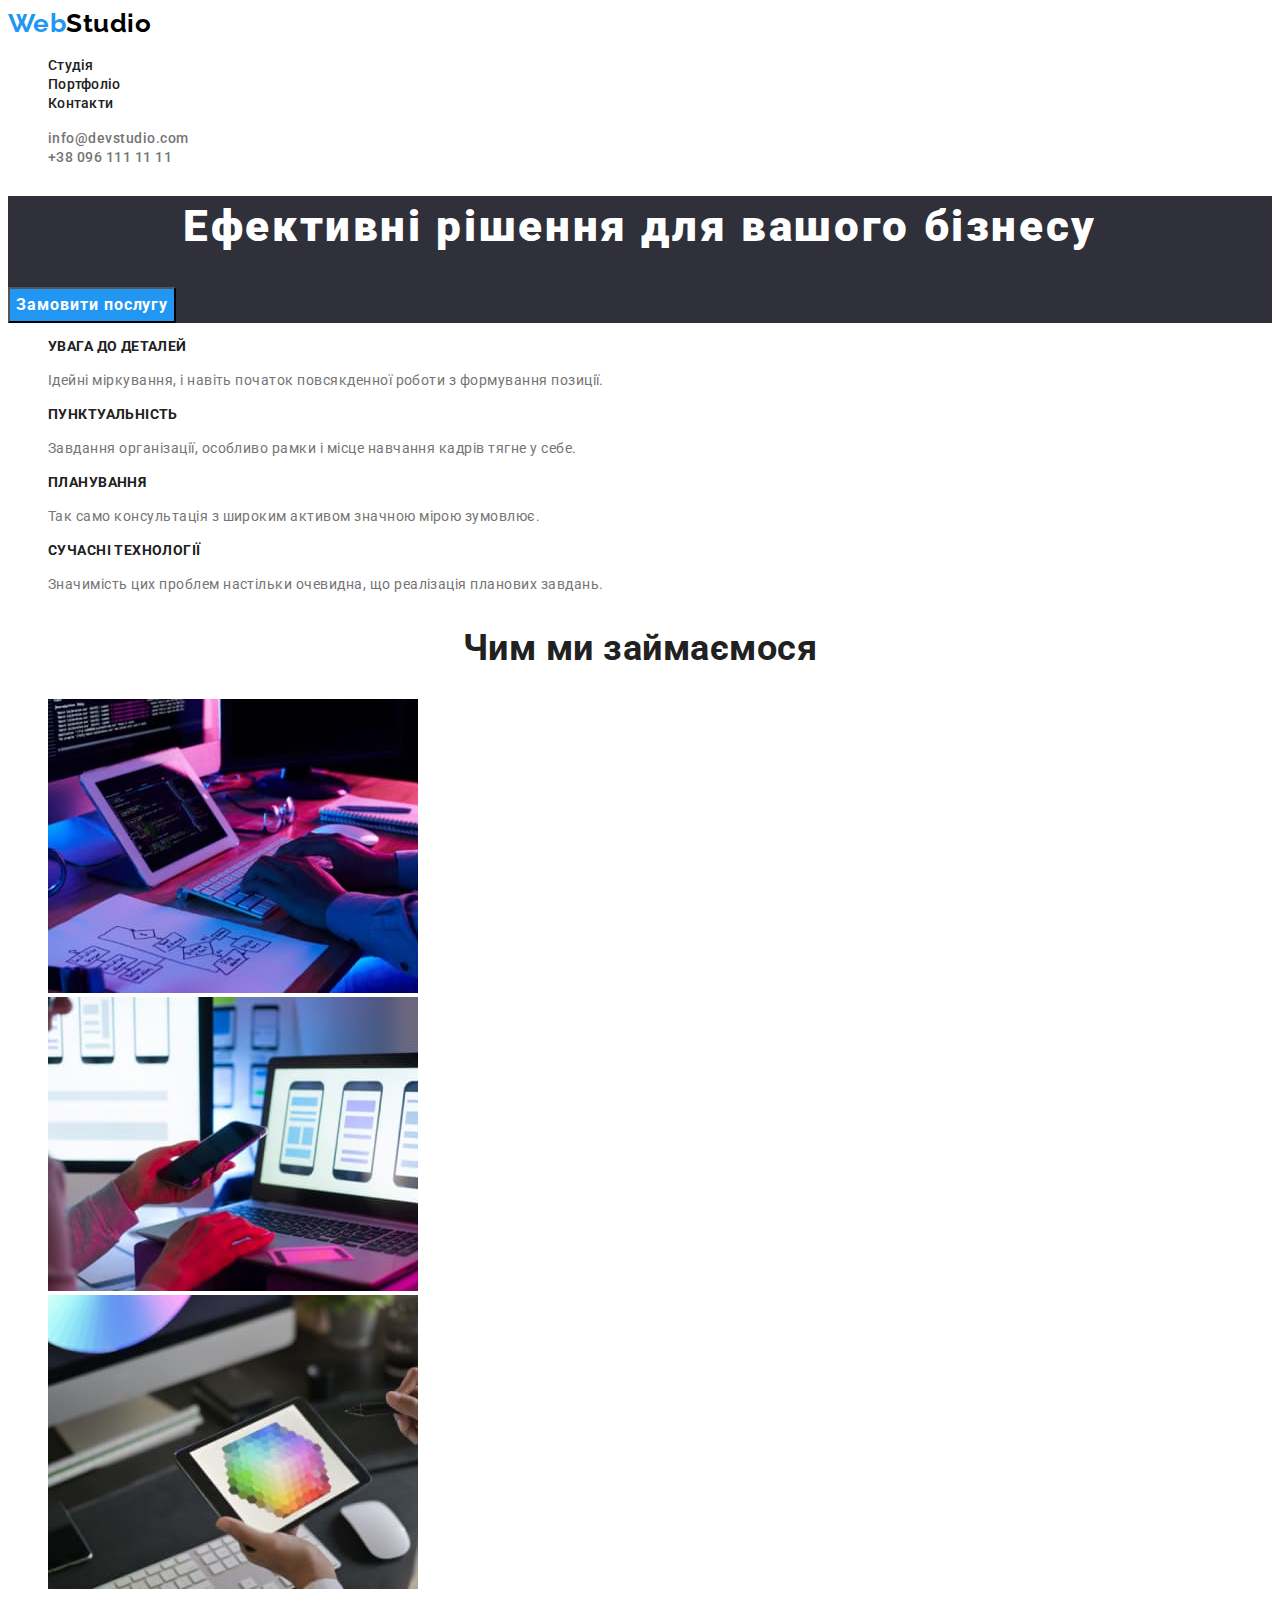
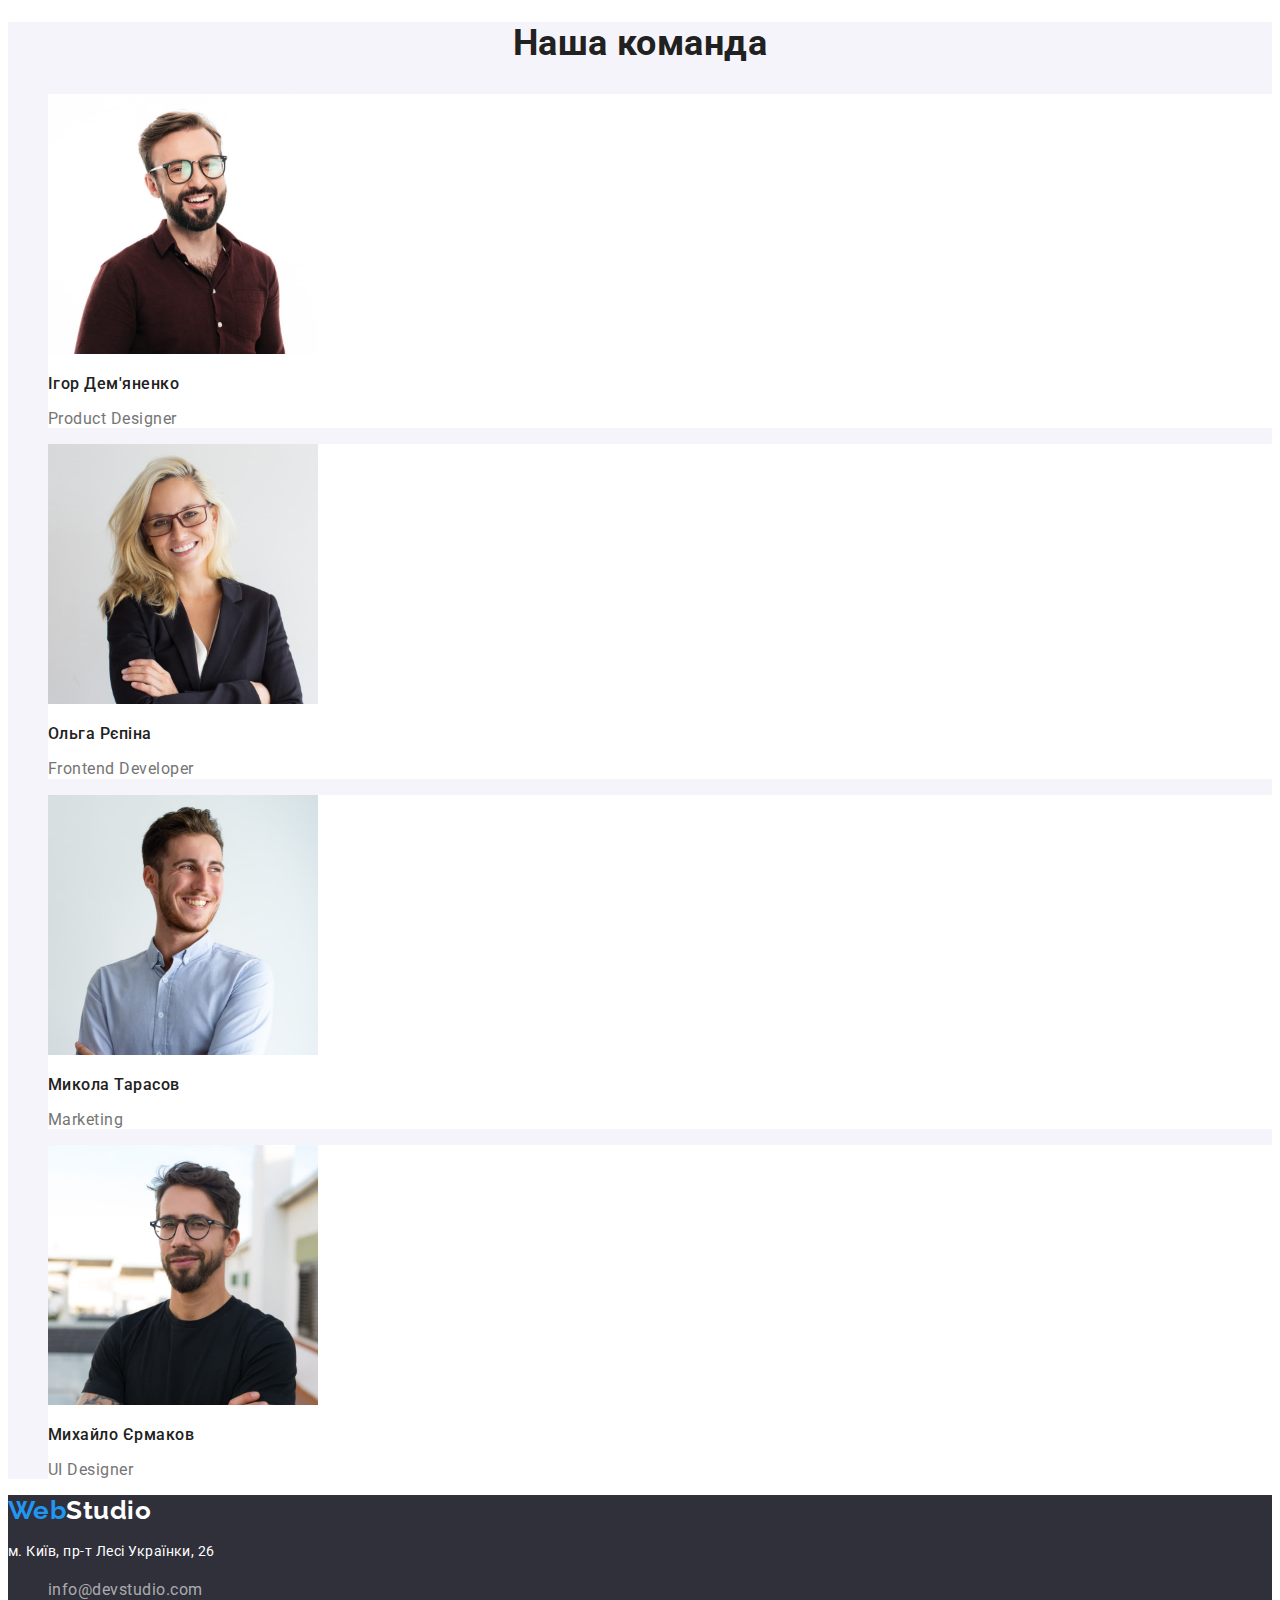
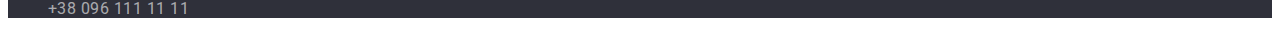
<file: index.html>
<!DOCTYPE html>
<html lang="en">
<head>
    <meta charset="UTF-8">
    <meta http-equiv="X-UA-Compatible" content="IE=edge">
    <meta name="viewport" content="width=device-width, initial-scale=1.0">
    <title>Document</title>
    <link rel="stylesheet" href="./css/styles.css">
    <link href="https://fonts.googleapis.com/css2?family=Raleway:wght@700&family=Roboto:wght@400;500;700;900&display=swap" rel="stylesheet">
</head>
<body class="body">
    <header class="header">
        <nav>
            <a class="logo-link" href="/index.html">Web<span class="header-logo">Studio</span></a>
            <ul class="site-nav list">
                <li><a href="" class="link">Студія</a></li>
                <li><a href="./portfolio.html" class="link">Портфоліо</a></li>
                <li><a href="" class="link">Контакти</a></li>
            </ul>
        </nav>
        <ul class="site-address list">
            <li><a href="mailto:info@devstudio.com" class="link">info@devstudio.com</a></li>
            <li><a href="tel:+380961111111" class="link">+38 096 111 11 11</a></li>
        </ul>
    </header>
    <main>
        <div>
            <section class="hero">
                <h1 class="hero-title">Ефективні рішення для вашого бізнесу</h1>
                <button type="button" class="button">Замовити послугу</button>
            </section>
        </div>
    
        <section class="desc">
            <ul class="list">
                <li>
                    <h3 class="desc-title">УВАГА ДО ДЕТАЛЕЙ</h3>
                    <p class="text">Ідейні міркування, і навіть початок повсякденної роботи з формування позиції.</p>
                </li>
                <li>
                    <h3 class="desc-title">ПУНКТУАЛЬНІСТЬ</h3>
                    <p class="text">Завдання організації, особливо рамки і місце навчання кадрів тягне у себе.</p>
                </li>
                <li>
                    <h3 class="desc-title">ПЛАНУВАННЯ</h3>
                    <p class="text">Так само консультація з широким активом значною мірою зумовлює.</p>
                </li>
                <li>
                    <h3 class="desc-title">СУЧАСНІ ТЕХНОЛОГІЇ</h3>
                    <p class="text">Значимість цих проблем настільки очевидна, що реалізація планових завдань.</p>
                </li>
            </ul>
        </section>
    
        <section class="images">
            <h2 class="images-title">Чим ми займаємося</h2>
            <ul class="list">
                <li><img src="./images/layot.jpg" alt="Розмітка" width="370" height="294"></li>
                <li><img src="./images/mobile.jpg" alt="Мобільні додатки" width="370" height="294"></li>
                <li><img src="./images/design.jpg" alt="Дизайн" width="370" height="294"></li>
            </ul> 
        </section>
    
        <section class="team">
            <h2 class="team-title">Наша команда</h2>
            <ul class="list">
                <li class="picture">
                    <img src="./images/product_designer.jpg" alt="Дизайнер" width="270" height="260">
                    <h3 class="section-title">Ігор Дем'яненко</h3>
                    <p class="text">Product Designer</p>
                </li>
                <li class="picture">
                    <img src="./images/frontend_developer.jpg" alt="Разработчик" width="270" height="260">
                    <h3 class="section-title">Ольга Рєпіна</h3>
                    <p class="text">Frontend Developer</p>
                </li>
                <li class="picture">
                    <img src="./images/marketing.jpg" alt="Маркетинг" width="270" height="260">
                    <h3 class="section-title">Микола Тарасов</h3>
                    <p class="text">Marketing</p>
                </li>
                <li class="picture">
                    <img src="./images/ui_designer.jpg" alt="Дизайнер-інтерфейс" width="270" height="260">
                    <h3 class="section-title">Михайло Єрмаков</h3>
                    <p class="text">UI Designer</p>
                </li>
            </ul>
        </section>
    </main>

    <footer class="footer">
        <a class="logo-link" href="/index.html">Web<span class="footer-logo">Studio</span></a>
        <address>
            <p class="text">м. Київ, пр-т Лесі Українки, 26</p>
            <ul class="footer-address list">
                <li><a href="mailto:info@devstudio.com" class="link">info@devstudio.com</a></li>
                <li><a href="tel:+380961111111" class="link">+38 096 111 11 11</a></li>
            </ul>
        </address> 
    </footer>
    
</body>
</html>
</file>
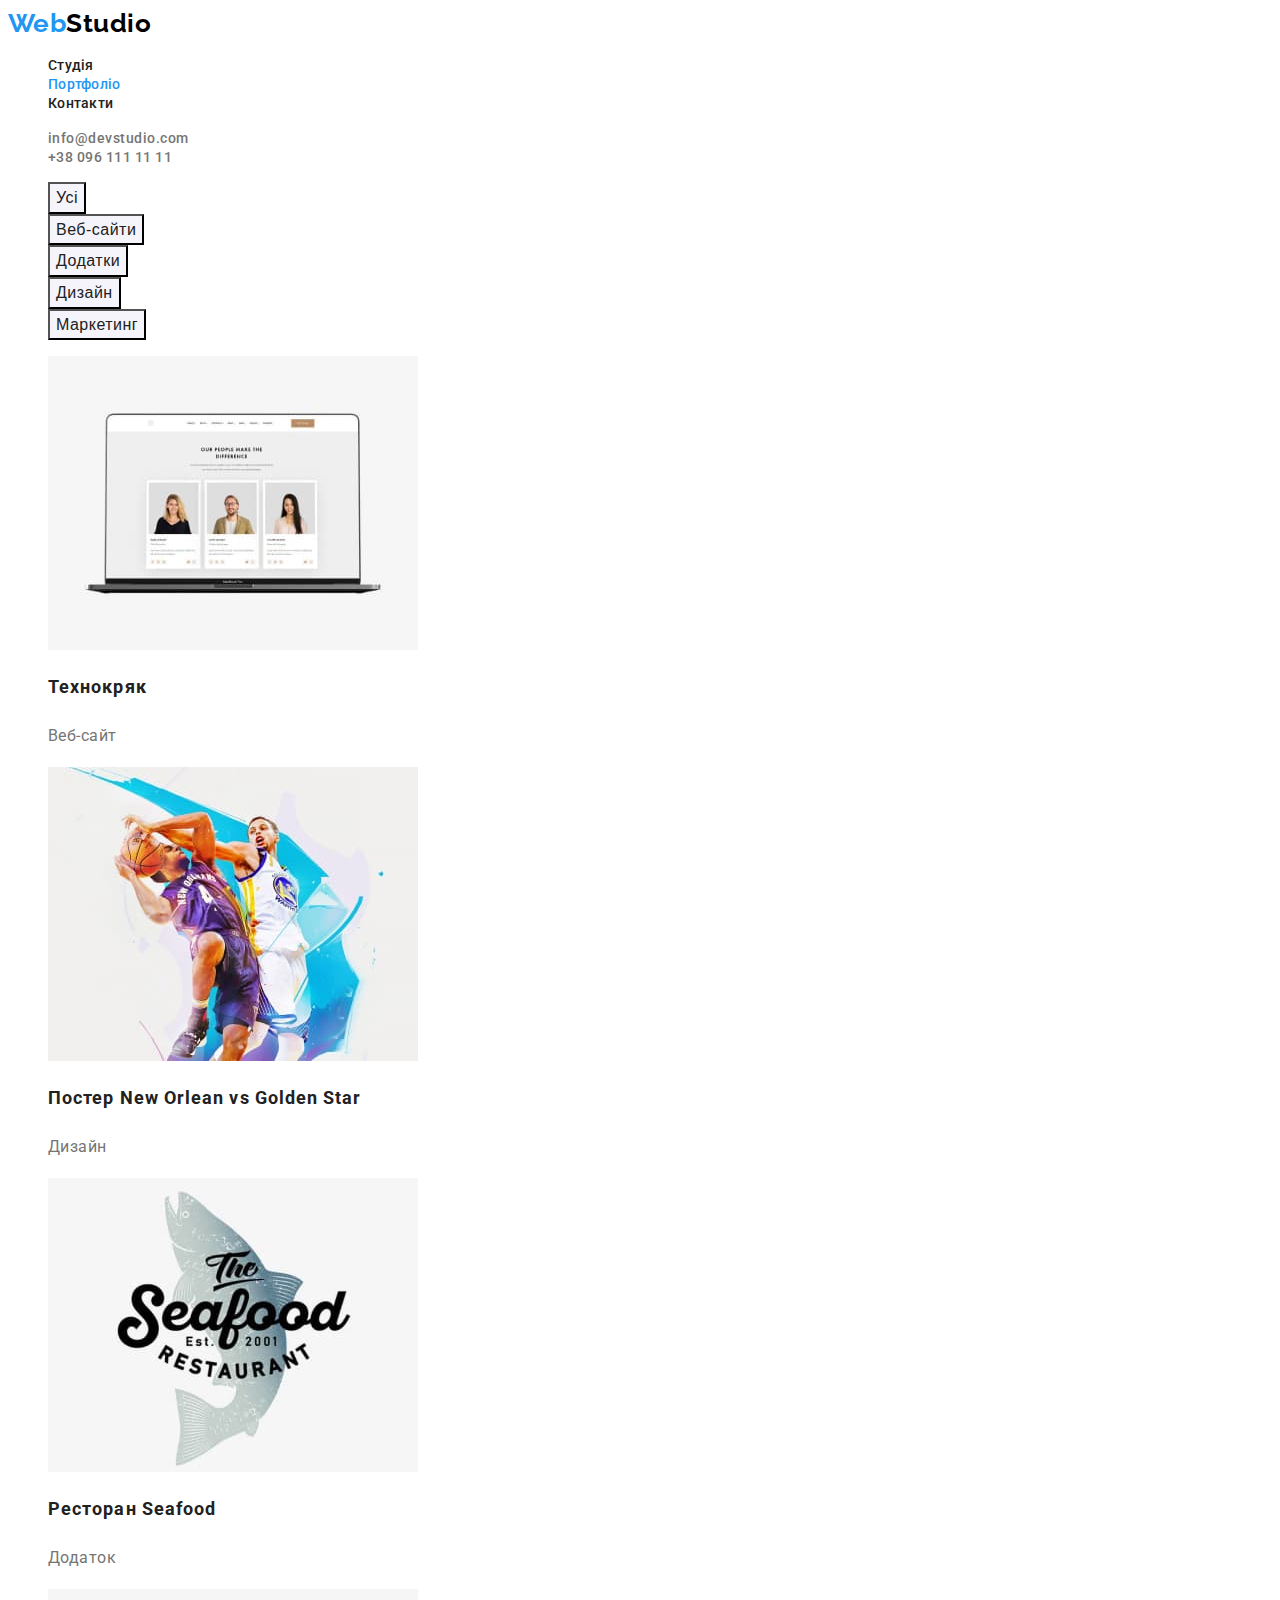
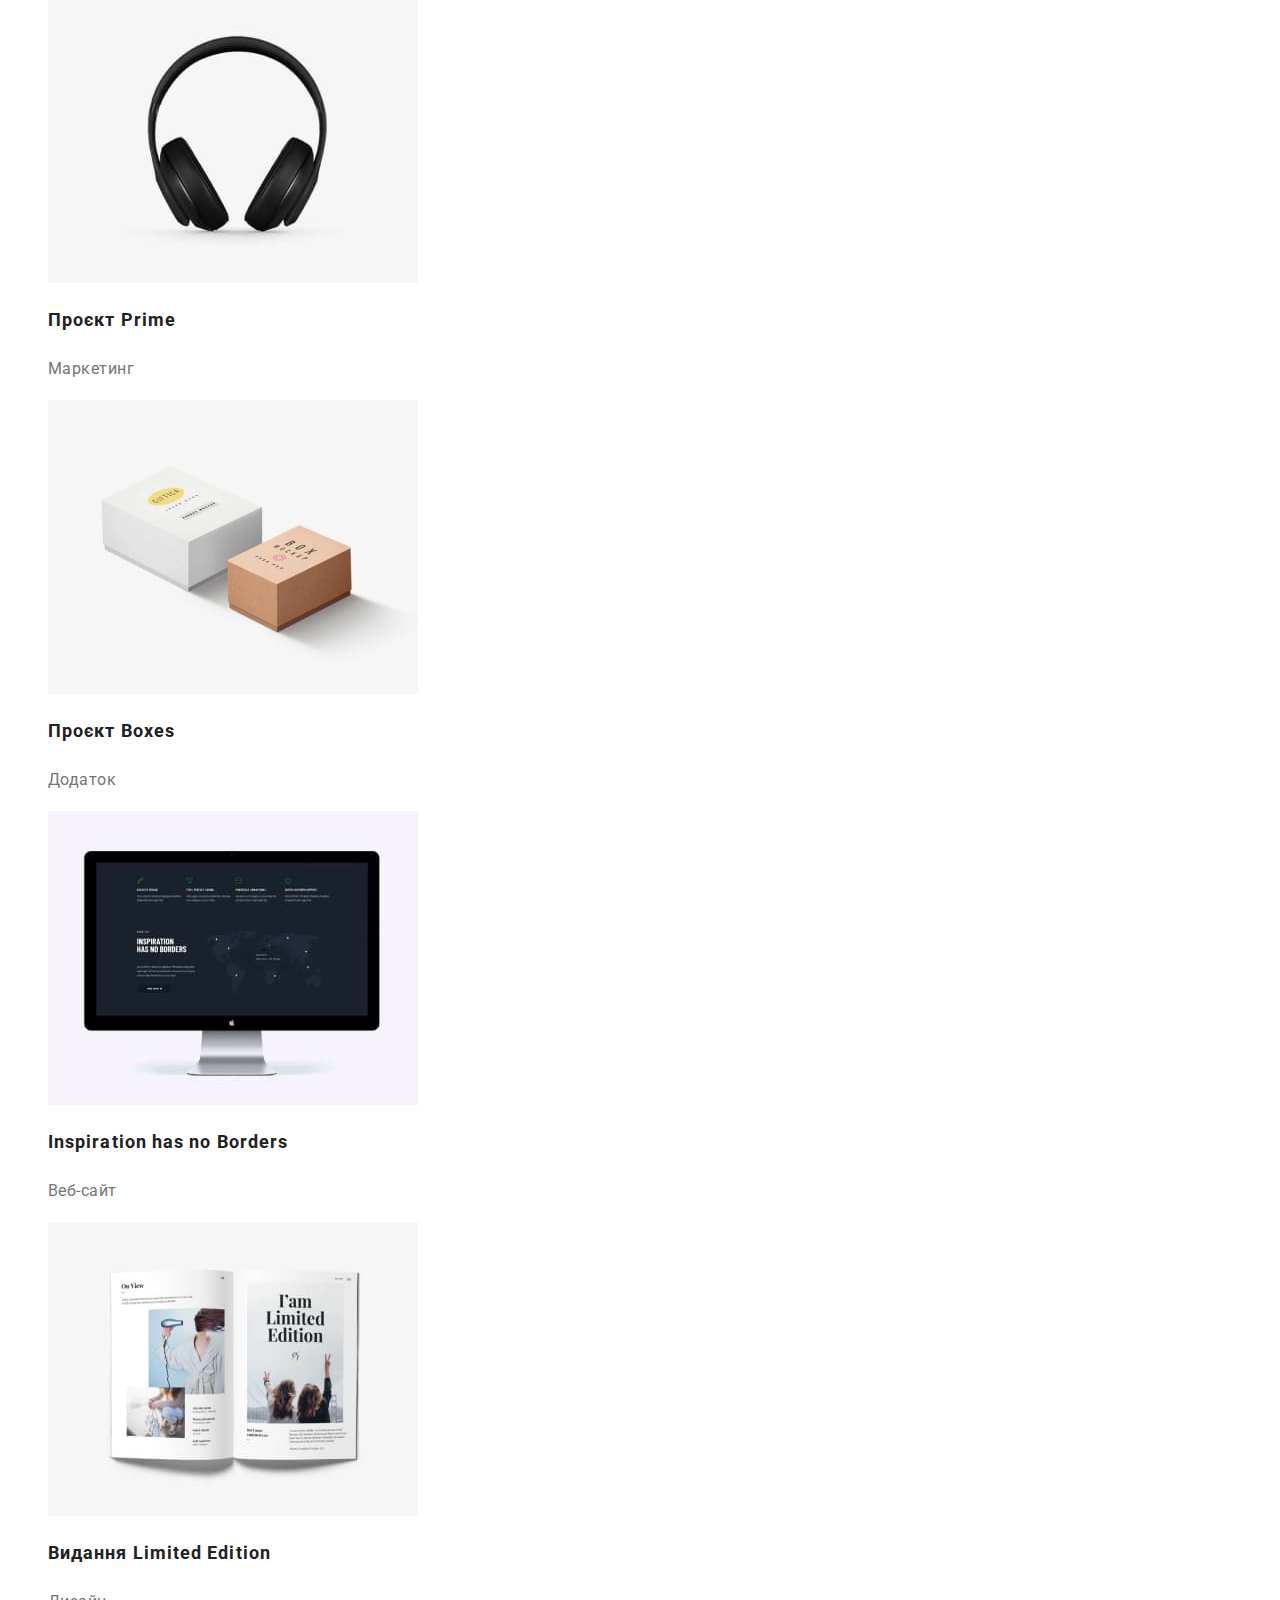
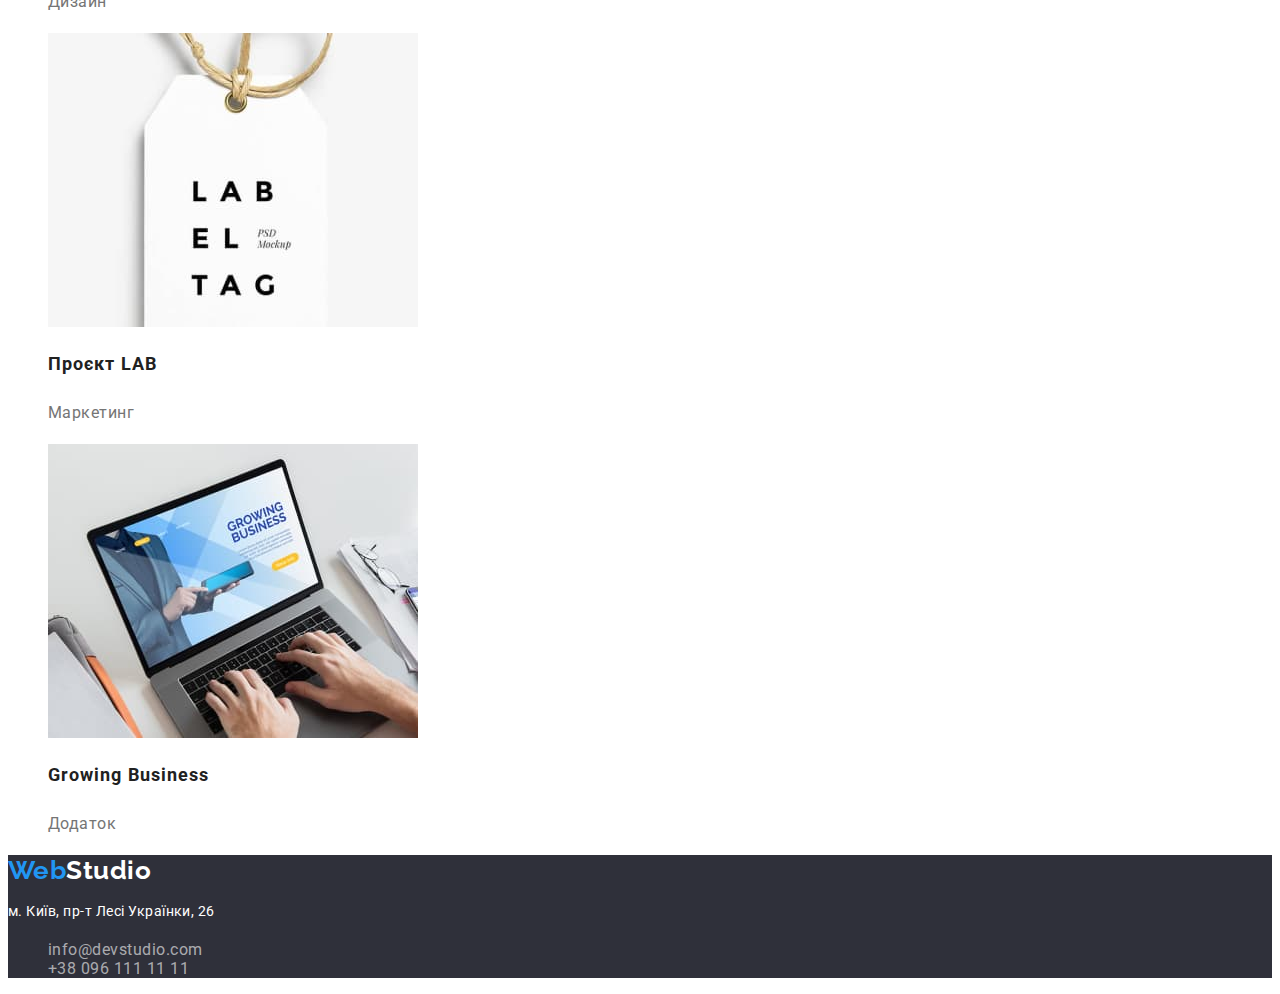
<file: portfolio.html>
<!DOCTYPE html>
<html lang="en">
<head>
    <meta charset="UTF-8">
    <meta http-equiv="X-UA-Compatible" content="IE=edge">
    <meta name="viewport" content="width=device-width, initial-scale=1.0">
    <title>Document</title>
    <link rel="stylesheet" href="./css/styles.css">
    <link href="https://fonts.googleapis.com/css2?family=Raleway:wght@700&family=Roboto:wght@400;500;700;900&display=swap" rel="stylesheet">
</head>
<body class="body">
    <header class="header">
        <nav>
            <a class="logo-link" href="./index.html">Web<span class="header-logo">Studio</span></a>
            <ul class="site-nav list">
                <li><a href="" class="link">Студія</a></li>
                <li><a href="" class="link current">Портфоліо</a></li>
                <li><a href="" class="link">Контакти</a></li>
            </ul>
        </nav>
        <ul class="site-address list">
            <li><a href="mailto:info@devstudio.com" class="link">info@devstudio.com</a></li>
            <li><a href="tel:+380961111111" class="link">+38 096 111 11 11</a></li>
        </ul>
    </header>
    <main>
        <section class="portfolio">
            <div>  
                <ul class="list-button list">
                   <li><button type="button" class="link">Усі</button></li>
                   <li><button type="button" class="link">Веб-сайти</button></li>
                   <li><button type="button" class="link">Додатки</button></li>
                   <li><button type="button" class="link">Дизайн</button></li>
                   <li><button type="button" class="link">Маркетинг</button></li>
                </ul>
            </div>
            <ul class="list">
                <li>
                    <img src="./images/techno.jpg" alt="Технокряк" width="370" height="294">
                    <h2 class="portfolio-title">Технокряк</h2>
                    <p class="text">Веб-сайт</p>
                </li>
                <li>
                    <img src="./images/poster.jpg" alt="Постер" width="370" height="294">
                    <h2 class="portfolio-title">Постер New Orlean vs Golden Star</h2>
                    <p class="text">Дизайн</p>
                </li>
                <li>
                    <img src="./images/seafood.jpg" alt="Ресторан" width="370" height="294">
                    <h2 class="portfolio-title">Ресторан Seafood</h2>
                    <p class="text">Додаток</p>
                </li>
                <li>
                    <img src="./images/prime.jpg" alt="Гаджет" width="370" height="294">
                    <h2 class="portfolio-title">Проєкт Prime</h2>
                    <p class="text">Маркетинг</p>
                </li>
                <li>
                    <img src="./images/boxes.jpg" alt="Коробка" width="370" height="294">
                    <h2 class="portfolio-title">Проєкт Boxes</h2>
                    <p class="text">Додаток</p>
                </li>
                <li>
                    <img src="./images/display.jpg" alt="Дисплей" width="370" height="294">
                    <h2 class="portfolio-title">Inspiration has no Borders</h2>
                    <p class="text">Веб-сайт</p>
                </li>
                <li>
                    <img src="./images/edition.jpg" alt="Видання" width="370" height="294">
                    <h2 class="portfolio-title">Видання Limited Edition</h2>
                    <p class="text"> Дизайн</p>
                </li>
                <li>
                    <img src="./images/project.jpg" alt="Проект" width="370" height="294">
                    <h2 class="portfolio-title">Проєкт LAB</h2>
                    <p class="text">Маркетинг</p>
                </li>
                <li>
                    <img src="./images/business.jpg" alt="Бізнес" width="370" height="294">
                    <h2 class="portfolio-title">Growing Business</h2>
                    <p class="text">Додаток</p>
                </li>
            </ul>

        </section>
    </main>

    <footer class="footer">
        <a class="logo-link" href="/index.html">Web<span class="footer-logo">Studio</span></a>
        <address>
            <p class="text">м. Київ, пр-т Лесі Українки, 26</p>
            <ul class="footer-address list">
                <li><a href="mailto:info@devstudio.com" class="link">info@devstudio.com</a></li>
                <li><a href="tel:+380961111111" class="link">+38 096 111 11 11</a></li>
            </ul>
        </address> 
    </footer>
    
</body>
</html>
</file>
<file: css/styles.css>
:root{
    --primary-text-color: #757575;
    --title-text-color: #212121;
    --text-accent: #2196F3;
}

body{
color: var(--primary-text-color);
font-family: Roboto, sans-serif;
letter-spacing: 0.03em;
background: #FFFFFF;
}

/* Header */

.header-logo{
    color: #000000;
    font-family: 'Raleway';
    font-weight: 700;
    font-size: 26px;
    line-height: 1.2;
}

.logo-link {
    color: var(--text-accent); 
    font-family: 'Raleway';
    font-weight: 700;
    font-size: 26px;
    line-height: 1.2;
    text-decoration: none;                                         
}

.list{
    list-style: none;
}

.site-nav .link{
    color: var(--title-text-color);
    font-weight: 500;
    font-size: 14px;
    line-height: 1.14;
    letter-spacing: 0.02em;
    text-decoration: none;
    }

.site-nav .link:hover,
.site-nav .link:focus{
    color: var(--text-accent);
}

.site-nav .link.current{
    color: var(--text-accent);
}

.site-address .link{
    color: var(--primary-text-color);
    font-weight: 500;
    font-size: 14px;
    line-height: 1.14
    letter-spacing: 0.02em;
    text-decoration: none;
}

.site-address .link:hover,
.site-address .link:focus{
    color: var(--text-accent);
}

/* Main */

.hero{
    background: #2F303A;
    }

.hero-title{
    color: #FFFFFF;;
    font-weight: 900;
    font-size: 44px;
    line-height: 1.4;
    text-align: center;
    letter-spacing: 0.06em;
}

.button{
    color: #FFFFFF;
    background: var(--text-accent);
    font-family: 'Roboto';
    font-weight: 700;
    font-size: 16px;
    line-height: 1.9;
    letter-spacing: 0.06em;
    cursor: pointer;  
}

.button:hover,
.button:focus{
    background: #188CE8;
    color: #FFFFFF;
}

.images-title, 
.team-title{
    color: var(--title-text-color);
    font-weight: 700;
    font-size: 36px;
    line-height: 1.17;
    text-align: center;
}

.desc-title{
    color: var(--title-text-color);
    font-weight: 700;
    font-size: 14px;
    line-height: 1.14;
    letter-spacing: 0.03em;
}

.desc .text{
    color: var(--primary-text-color);
    font-size: 14px;
    line-height: 1.71;
}

.section-title{
    color: var(--title-text-color);
    font-weight: 500;
    font-size: 16px;
    line-height: 1.19;
}

.team{
    background: #F5F4FA;
}

.team .text{
    color: var(--primary-text-color);
    font-size: 16px;
    line-height: 1.19;
}

.picture{
    background: #FFFFFF;
}

/* Footer */

.footer{
    background: #2F303A;
}

.footer-logo{
    color: #FFFFFF;
    font-family: 'Raleway';
    font-weight: 700;
    font-size: 26px;
    line-height: 1.2;
}

.footer .text{
    color: #FFFFFF;
    font-size: 14px;
    font-style: normal;
    line-height: 1.71; 
}

.footer-address .link{
    color: rgba(255, 255, 255, 0.6);
    text-decoration: none;
    font-style: normal;
}

.footer-address .link:hover,
.footer-address .link:focus{
    color: var(--text-accent);
}

/* Portfolio */

.list-button .link{
    background: #F5F4FA;
    color: var(--title-text-color);
    cursor: pointer;
    font-weight: 500;
    font-size: 16px;
    line-height: 1.6;
    text-align: center;
    letter-spacing: 0.03em;
}

.list-button .link:hover,
.list-button .link:focus{
    background: var(--text-accent);
    color: #FFFFFF;;
}

.portfolio-title{
    color: var(--title-text-color);
    font-weight: 700;
    font-size: 18px;
    line-height: 2;
    letter-spacing: 0.06em;
}

.portfolio .text{
    color: var(--primary-text-color);
    font-size: 16px;
    line-height: 1.88;
}





/* основной цвет #212121 */
/* вторичній цвет #757575; */
/* белый #FFFFFF */
/* акцент #2196F3; */
</file>
